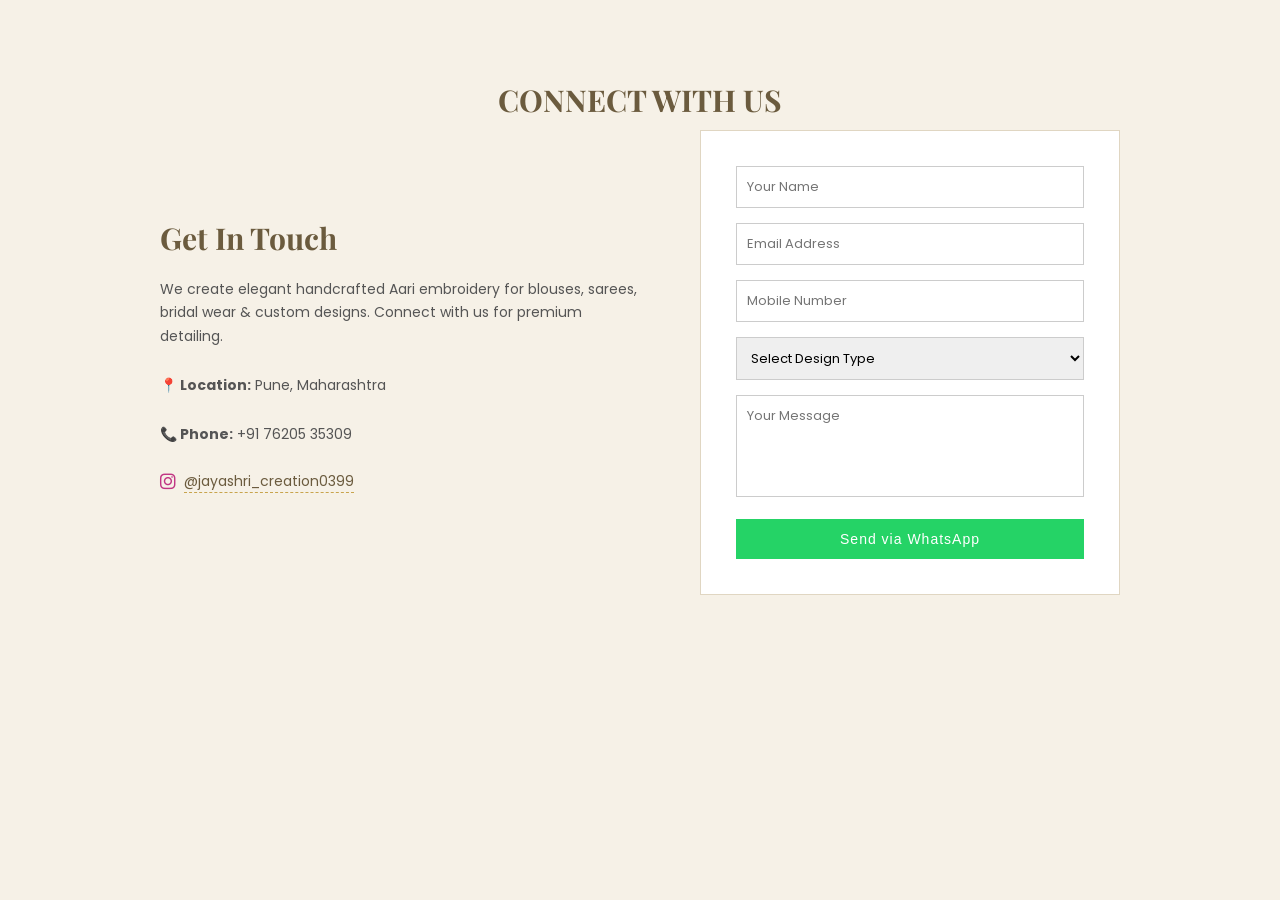
<file: contact.html>
<!DOCTYPE html>
<html lang="en">
<head>
  <meta charset="UTF-8">
  <title>Contact Us | JAYASHRI aari Work</title>

  <!-- GOOGLE FONTS -->
  <link href="https://fonts.googleapis.com/css2?family=Playfair+Display:wght@400;600&family=Poppins:wght@300;400;500&display=swap" rel="stylesheet">

  <!-- FONT AWESOME (FOR INSTAGRAM ICON) -->
  <link
    rel="stylesheet"
    href="https://cdnjs.cloudflare.com/ajax/libs/font-awesome/6.5.1/css/all.min.css"
  />

  <!-- CSS -->
  <link rel="stylesheet" href="style.css">
</head>

<body>

<!-- ================= CONTACT SECTION ================= -->
<section class="contact-section" id="contact">
     <h2 class="contact-title">CONNECT WITH US</h2>
  
  <div class="contact-wrapper">

    <!-- LEFT INFO -->
    <div class="contact-info">
      <h1>Get In Touch</h1>
      <p>
        We create elegant handcrafted Aari embroidery for blouses, sarees,
        bridal wear & custom designs.  
        Connect with us for premium detailing.
      </p>

      <div class="info-box">
        <p><strong>📍 Location:</strong> Pune, Maharashtra</p>
        <p><strong>📞 Phone:</strong> +91 76205 35309</p>
        <!-- <p><strong>📧 Email:</strong> aariwork@gmail.com</p> -->

        <!-- INSTAGRAM -->
        <div class="contact-item instagram">
          <i class="fab fa-instagram"></i>
          <a 
            href="https://www.instagram.com/jayashri_creation0399" 
            target="_blank"
          >
            @jayashri_creation0399
          </a>
        </div>
      </div>
    </div>

    <!-- RIGHT FORM -->
    <form id="contactForm" class="contact-form">
      <input type="text" placeholder="Your Name" required>
      <input type="email" placeholder="Email Address" required>
      <input type="tel" placeholder="Mobile Number" required>

      <select required>
        <option value="">Select Design Type</option>
        <option>Bridal Blouse Aari Work</option>
        <option>Saree Border Aari Work</option>
        <option>Concept Blouse</option>
        <option>Custom Design</option>
      </select>

      <textarea placeholder="Your Message" rows="4"></textarea>

      <button type="submit" class="btn-whatsapp">
        Send via WhatsApp
      </button>
    </form>

  </div>
</section>




<!-- JS -->
<script src="contact.js"></script>

</body>
</html>
</file>
<file: style.css>
* {
    margin: 0;
    padding: 0;
    box-sizing: border-box;
}

body {
    font-family: 'Poppins', sans-serif;
    background-color: #f6f1e7;
}

/* ================= HEADER ================= */
.header {
    display: flex;
    align-items: center;
    justify-content: space-between;
    padding: 18px 70px;
    background-color: #ffffff;
}

/* LOGO */
.logo {
    font-family: 'Playfair Display', serif;
    font-size: 26px;
    font-weight: 600;
    color: #000;
}

.logo span {
    display: block;
    font-size: 12px;
    letter-spacing: 2px;
    font-weight: 400;
}

/* NAV */
.nav {
    display: flex;
    gap: 24px;
}

.nav a {
    text-decoration: none;
    color: #6b5b3e;
    font-size: 13px;
    letter-spacing: 1px;
    text-transform: uppercase;
}

/* BOOK NOW */
.shop-btn {
    text-decoration: none;
    border: 1px solid #0e0b05;
    padding: 8px 22px;
    color: #eeece8;
    font-size: 12px;
    letter-spacing: 1px;
}

/* ================= HERO ================= */
.hero {
    position: relative;
    height: calc(100vh - 90px);
    background-image: url("images/hero.png");
    background-size: cover;
    background-position: center right;
}

/* OVERLAY */
.hero::after {
    content: "";
    position: absolute;
    inset: 0;
    background: rgba(0,0,0,0.45);
}

/* HERO CONTENT */
.hero-content {
    position: absolute;
    top: 50%;
    left: 7%;
    transform: translateY(-50%);
    color: #fff;
    max-width: 520px;
    z-index: 2;
}

.hero-content h1 {
    font-family: 'Playfair Display', serif;
    font-size: 44px;
    margin-bottom: 18px;
}

.hero-content p {
    font-size: 14px;
    line-height: 1.7;
    margin-bottom: 26px;
}

/* BUTTON */
.explore-btn {
    background-color: #b89b5e;
    border: none;
    padding: 12px 30px;
    color: #fff;
    font-size: 13px;
    cursor: pointer;
}

/* SERVICES SECTION */
.services {
    padding: 70px 60px;
    text-align: center;
}

.services h1 {
    font-family: 'Playfair Display', serif;
    font-size: 42px;
    color: #6b5b3e;
    margin-bottom: 10px;
}

.subtitle {
    font-size: 14px;
    color: #7d6c4f;
    margin-bottom: 50px;
}

/* FLEX CONTAINER (ONE LINE) */
.services-container {
    display: flex;
    gap: 25px;
    justify-content: space-between;
    flex-wrap: nowrap; 
}

/* SERVICE CARD */
.service-card {
    background-color: #fff;
    width: 25%;
    border: 1px solid #e0d6c2;
    padding: 18px;
    transition: all 0.3s ease;
}

.service-card:hover {
    transform: translateY(-8px);
    box-shadow: 0 10px 30px rgba(0,0,0,0.12);
}

.service-card img {
    width: 100%;
    height: 180px;
    object-fit: cover;
    margin-bottom: 18px;
}

.service-card h3 {
    font-family: 'Playfair Display', serif;
    font-size: 20px;
    color: #6b5b3e;
    margin-bottom: 10px;
}

.service-card p {
    font-size: 13px;
    color: #6f6f6f;
    line-height: 1.6;
}
/* client review */
* {
  margin: 0;
  padding: 0;
  box-sizing: border-box;
}

body {
  font-family: 'Poppins', sans-serif;
  background: #f6f1e7;
}

/* SECTION */
.reviews-section {
  padding: 70px 60px;
  text-align: center;
}

.reviews-section h2 {
  font-family: 'Playfair Display', serif;
  font-size: 36px;
  color: #5c4a2f;
  margin-bottom: 10px;
  text-align: center;
}

.subtitle {
  font-size: 14px;
  color: #7a6a4f;
  margin-bottom: 50px;
  text-align: center;
}

/* FLEX CONTAINER – ONE LINE */
.reviews-container {
  display: flex;
  justify-content: space-between;
  gap: 25px;
}

/* CARD */
.review-card {
  background: #fdfaf4;
  border: 1px solid #d9c9a3;
  padding: 25px 20px;
  width: 23%;
  text-align: center;
  border-radius: 6px;
}

/* IMAGE – SHARP & CLEAR */
.review-card img {
  width: 90px;
  height: 90px;
  border-radius: 50%;
  object-fit: cover;
  object-position: center;
  margin-bottom: 12px;

  border: 2px solid #c8a44d;
  padding: 3px;
  background: #fff;

  image-rendering: -webkit-optimize-contrast;
  image-rendering: crisp-edges;
}

/* STARS */
.stars {
  color: #c8a44d;
  font-size: 14px;
  margin-bottom: 12px;
}

/* REVIEW TEXT */
.review-card p {
  font-size: 13px;
  line-height: 1.6;
  color: #555;
  margin-bottom: 14px;
}

/* NAME */
.review-card h4 {
  font-family: 'Playfair Display', serif;
  font-size: 15px;
  color: #5c4a2f;
}

.menu-toggle {
  display: none;
  flex-direction: column;
  cursor: pointer;
  gap: 5px;
}

.menu-toggle span {
  width: 25px;
  height: 2px;
  background-color: #6b5b3e;
}



@media (max-width: 992px) {

  .header {
    padding: 14px 40px;
  }

  .logo {
    font-size: 22px;
  }

  .nav {
    gap: 16px;
  }

  .hero-content {
    left: 5%;
    max-width: 90%;
  }

  .hero-content h1 {
    font-size: 34px;
  }

  .services {
    padding: 60px 40px;
  }

  .service-card {
    width: 48%;
  }

  .reviews-section {
    padding: 60px 40px;
  }

  .review-card {
    width: 48%;
  }
}@media (max-width: 768px) {

  /* HEADER */
  .header {
    padding: 14px 20px;
    position: relative;
  }
  /* LOGO CENTER */
  .logo {
    position: relative;
    left: 50%;
    transform: translateX(-50%);
    font-size: 22px;
    font-weight: 600;
  }

  /* SHOW TOGGLE */
  .menu-toggle {
    display: flex;
  }

  /* HIDE NAV INITIALLY */
  .nav {
    position: absolute;
    top: 100%;
    left: 0;
    width: 100%;
    background: #ffffff;
    flex-direction: column;
    align-items: center;
    gap: 18px;
    padding: 20px 0;
    display: none;
    border-top: 1px solid #ddd;
    z-index: 999;
  }

  .nav.active {
    display: flex;
  }

  .shop-btn {
    display: none;
  }

  /* HERO */
  .hero {
    height: 80vh;
  }

  .hero-content h1 {
    font-size: 28px;
  }

  .hero-content p {
    font-size: 13px;
  }

  /* SERVICES */
  .services {
    padding: 50px 20px;
  }

  .services-container {
    flex-direction: column;
  }

  .service-card {
    width: 100%;
  }

  /* REVIEWS */
  .reviews-section {
    padding: 50px 20px;
  }

  .reviews-container {
    flex-direction: column;
  }

  .review-card {
    width: 100%;
  }
}


/* contact */

* {
  margin: 0;
  padding: 0;
  box-sizing: border-box;
}

body {
  font-family: 'Poppins', sans-serif;
  background: #f6f1e7;
}

/* HEADER */
.header {
  padding: 18px 70px;
  background: #fff;
}

.logo {
  font-family: 'Playfair Display', serif;
  font-size: 26px;
}

.logo span {
  display: block;
  font-size: 12px;
  letter-spacing: 2px;
}

/* ================= RESET ================= */
* {
  margin: 0;
  padding: 0;
  box-sizing: border-box;
}

body {
  font-family: 'Poppins', sans-serif;
  background-color: #f6f1e7;
  color: #333;
}

/* ================= CONTACT SECTION ================= */
.contact-section {
  padding: 80px 60px;
  animation: fadeUp 1s ease;
}
.contact-section h2 {
  font-family: 'Playfair Display', serif;
  font-size: 30px;
  color: #6b5b3e;
  margin-bottom: 10px;
  text-align: center;   
}

.contact-wrapper {
  display: flex;
  gap: 60px;
  align-items: center;
  justify-content: center;
}

/* ================= LEFT CONTENT ================= */
.contact-info {
  max-width: 480px;
}

.contact-info h1 {
  font-family: 'Playfair Display', serif;
  font-size: 30px;
  margin-bottom: 20px;
  color: #6b5b3e;
}

.contact-info p {
  font-size: 14px;
  line-height: 1.7;
  margin-bottom: 25px;
  color: #555;
}

/* CONTACT DETAILS */
.contact-details {
  margin-top: 20px;
}

.contact-item {
  margin-bottom: 14px;
  font-size: 14px;
  color: #6b5b3e;
}

/* LINKS */
.contact-item a {
  text-decoration: none;
  color: #6b5b3e;
  border-bottom: 1px dashed #c8a44d;
  transition: color 0.3s ease;
}

.contact-item a:hover {
  color: #b89b5e;
}

/* INSTAGRAM */
.contact-item.instagram {
  display: flex;
  align-items: center;
  gap: 8px;
}

.contact-item.instagram i {
  font-size: 18px;
  color: #c13584;
}

/* ================= FORM ================= */
.contact-form {
  background-color: #ffffff;
  padding: 35px;
  width: 420px;
  border: 1px solid #e0d6c2;
}

.contact-form input,
.contact-form select,
.contact-form textarea {
  width: 100%;
  padding: 10px;
  margin-bottom: 15px;
  border: 1px solid #ccc;
  font-size: 13px;
  font-family: 'Poppins', sans-serif;
}

.contact-form textarea {
  resize: none;
}

/* BUTTON */
.btn-whatsapp {
  width: 100%;
  background-color: #25d366;
  border: none;
  color: #ffffff;
  padding: 12px;
  cursor: pointer;
  font-size: 14px;
  letter-spacing: 1px;
  transition: background 0.3s ease;
}

.btn-whatsapp:hover {
  background-color: #1ebe5d;
}

/* ================= FLOATING WHATSAPP ================= */
.whatsapp-float {
  position: fixed;
  bottom: 20px;
  right: 20px;
  background-color: #25d366;
  color: #ffffff;
  font-size: 24px;
  padding: 14px 16px;
  border-radius: 50%;
  text-decoration: none;
  box-shadow: 0 6px 18px rgba(0, 0, 0, 0.2);
}

/* ================= ANIMATION ================= */
@keyframes fadeUp {
  from {
    opacity: 0;
    transform: translateY(30px);
  }
  to {
    opacity: 1;
    transform: translateY(0);
  }
}

/* ================= RESPONSIVE ================= */

/* TABLET */
@media (max-width: 992px) {
  .contact-section {
    padding: 60px 40px;
  }

  .contact-wrapper {
    gap: 40px;
  }
}

/* MOBILE */
@media (max-width: 768px) {
  .contact-wrapper {
    flex-direction: column;
    text-align: center;
  }

  .contact-info {
    max-width: 100%;
  }

  .contact-item.instagram {
    justify-content: center;
  }

  .contact-form {
    width: 100%;
  }
}



.why-choose {
  padding: 80px 60px;
  text-align: center;
}

/* TITLE */
.why-choose h2 {
  font-size: 36px;
  color: #6b4f2a;
  margin-bottom: 50px;
  position: relative;
}

/* CARDS WRAPPER – ONE LINE */
.cards {
  display: flex;
  gap: 25px;
  justify-content: center;
  flex-wrap: nowrap;
}

/* CARD */
.card {
  background: rgba(255, 255, 255, 0.75);
  border: 2px solid #c8a165;
  width: 260px;
  padding: 30px 20px;
  border-radius: 4px;
  transition: 0.3s;
}

.card:hover {
  transform: translateY(-6px);
}

/* ICON */
.card img {
  width: 60px;
  height: 60px;
  object-fit: cover;
  margin-bottom: 15px;
}

/* CARD TITLE */
.card h3 {
  font-size: 20px;
  color: #6b4f2a;
  margin-bottom: 12px;
}

/* CARD TEXT */
.card p {
  font-size: 15px;
  color: #5a4a3a;
  line-height: 1.6;
}

/* MAIN SECTION */
.why-choose {
  background: url("bg.png") no-repeat center/cover;
  padding: 80px 60px;
  text-align: center;
}

/* TITLE */
.why-choose h2 {
  font-size: 36px;
  color: #6b4f2a;
  margin-bottom: 50px;
  position: relative;
}

/* CARDS – DESKTOP */
.cards {
  display: flex;
  gap: 25px;
  justify-content: center;
  flex-wrap: nowrap; /* one line */
}

/* CARD */
.card {
  background: rgba(255, 255, 255, 0.75);
  border: 2px solid #c8a165;
  width: 260px;
  padding: 30px 20px;
  border-radius: 4px;
  transition: 0.3s;
}

.card:hover {
  transform: translateY(-6px);
}

/* ICON */
.card img {
  width: 45px;
  margin-bottom: 15px;
}

/* CARD TITLE */
.card h3 {
  font-size: 20px;
  color: #6b4f2a;
  margin-bottom: 12px;
}

/* CARD TEXT */
.card p {
  font-size: 15px;
  color: #5a4a3a;
  line-height: 1.6;
}

/* ===================== */
/* 📱 TABLET (768px ↓) */
/* ===================== */
@media (max-width: 1024px) {
  .why-choose {
    padding: 60px 30px;
  }

  .cards {
    flex-wrap: wrap;      /* allow wrap */
  }

  .card {
    width: 45%;           /* 2 cards per row */
  }
}

/* ===================== */
/* 📱 MOBILE (480px ↓) */
/* ===================== */
@media (max-width: 480px) {
  .why-choose h2 {
    font-size: 28px;
    margin-bottom: 30px;
  }

  .cards {
    gap: 20px;
  }

  .card {
    width: 100%;          /* 1 card per row */
  }

  .card img {
    width: 40px;
  }

  .card h3 {
    font-size: 18px;
  }

  .card p {
    font-size: 14px;
  }
}
.simple-footer {
  background: #f5efe6;
  border-top: 1px solid #c8a165;
  text-align: center;
  padding: 15px 10px;
}

.simple-footer p {
  font-size: 14px;
  color: #291e0f;
  font-family: 'Playfair Display', serif;
}
/* 📱 TABLET */
@media (max-width: 768px) {
  .simple-footer {
    padding: 14px 8px;
  }

  .simple-footer p {
    font-size: 13px;
  }
}

/* 📱 MOBILE */
@media (max-width: 480px) {
  .simple-footer {
    padding: 12px 6px;
  }

  .simple-footer p {
    font-size: 12px;
    line-height: 1.4;
  }
}
</file>
